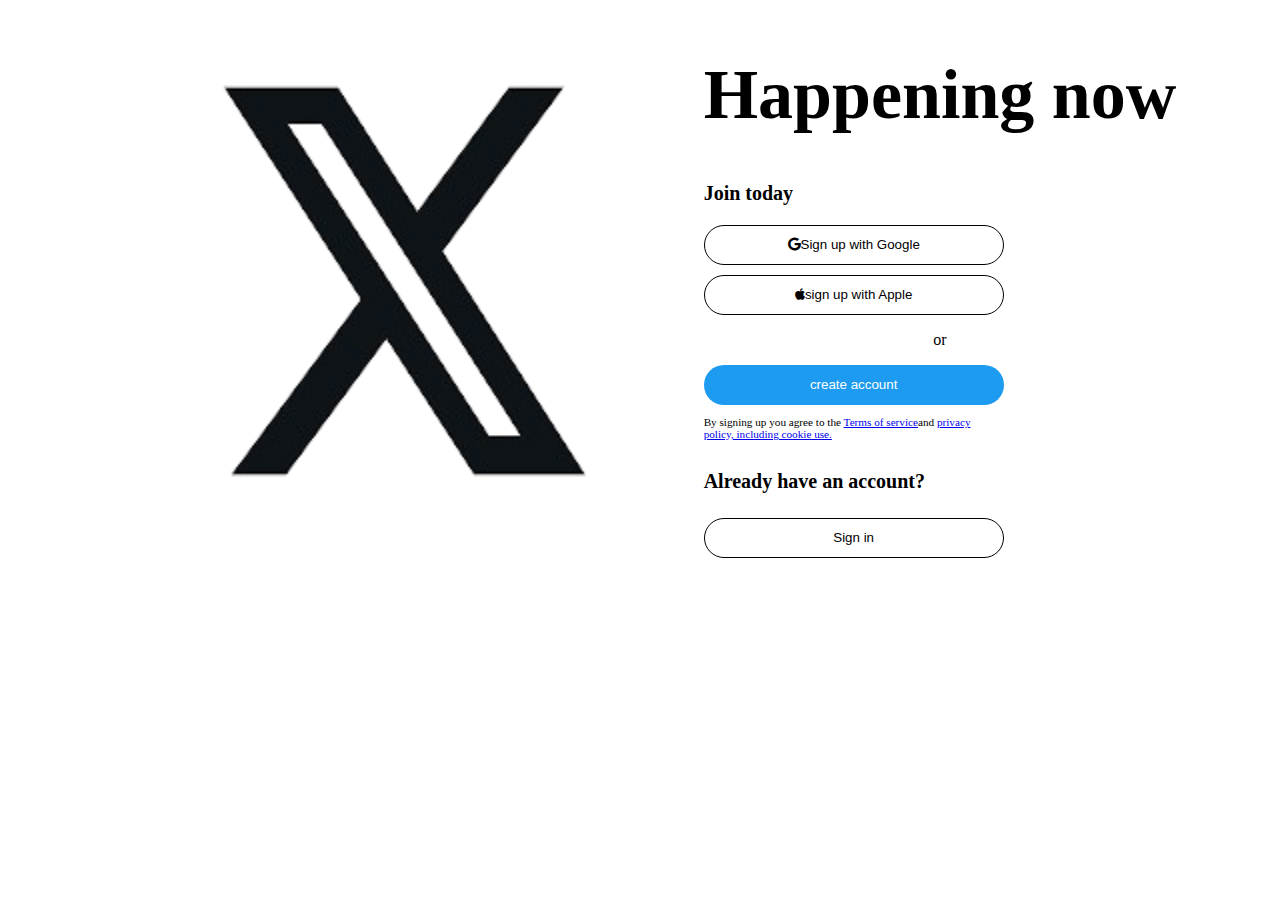
<file: index.html>
<!DOCTYPE html>
<html lang="en">
<head>
    <meta charset="UTF-8">
    <meta name="viewport" content="width=device-width, initial-scale=1.0">
    <title>Document</title>
    <link rel="stylesheet" href="index.css">
    <link rel="stylesheet" href="https://cdnjs.cloudflare.com/ajax/libs/font-awesome/6.4.2/css/all.min.css">
</head>
<body>
    <div class="main">
    <div class="img">
        <img src="./x-removebg-preview.png">
    </div>

    <div class="second">
    <div class="header">
        <h1>Happening now</h1>
    </div>
    <p class="today">Join today</p>
    <div class="btn">
        <button class="btn1"><i class="fa-brands fa-google"></i>Sign up with Google</button>
        <button class="btn1"><i class="fa-brands fa-apple"></i>sign up with Apple</button>
    </div>
    <p class="or">or</p>
    <button class="create">create account</button>
    <p class="privacy">By signing up you agree to the <a href="#">Terms of service</a>and <a href="#">privacy <br>
    policy, including cookie use.</a></p>
    <div class="last">
        <div class="Already">Already have an account?</div>
       <button class="login">Sign in </button>
    </div>
    </div>
</div>
</body>
</html>
</file>
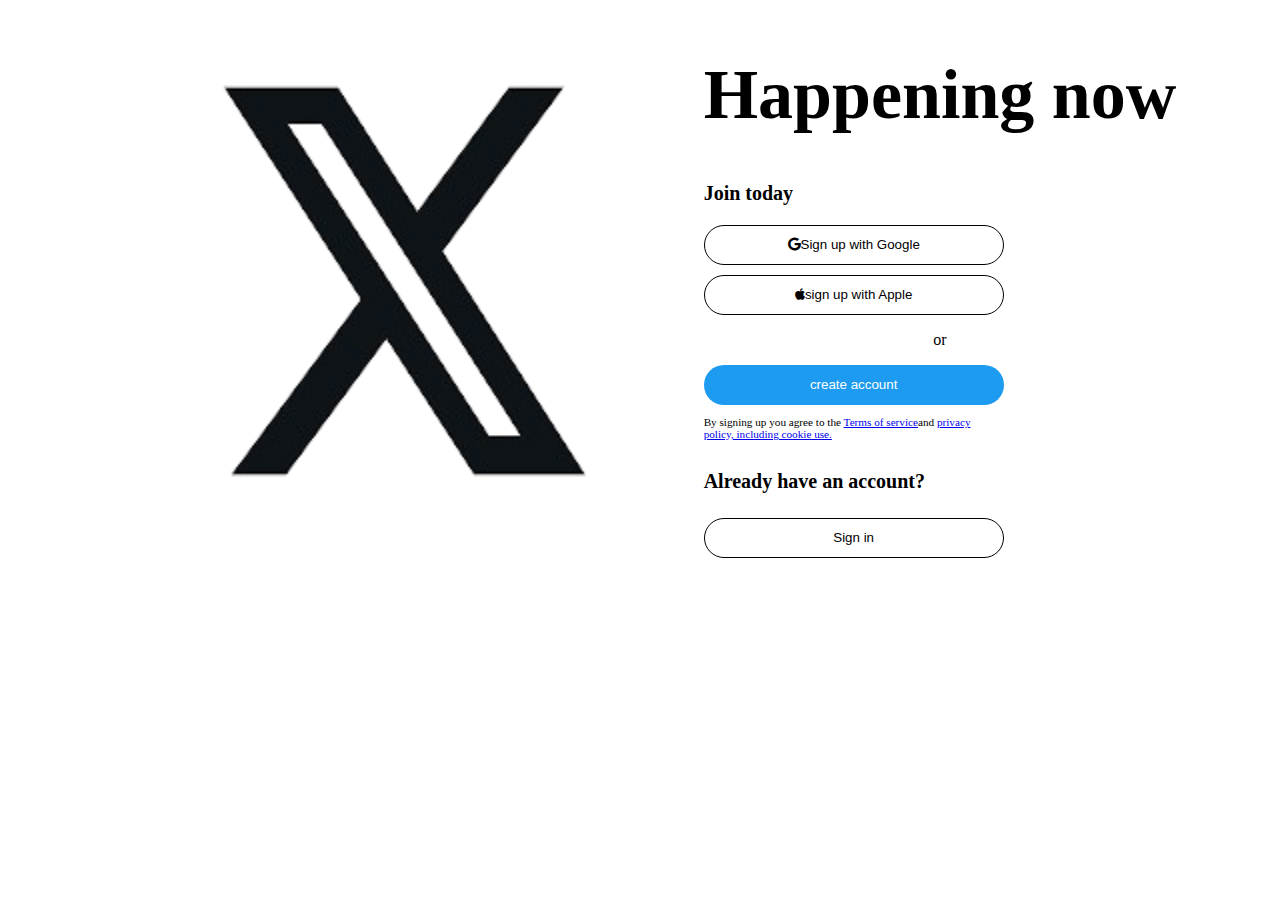
<file: twitter.html>
<!DOCTYPE html>
<html lang="en">
<head>
    <meta charset="UTF-8">
    <meta name="viewport" content="width=device-width, initial-scale=1.0">
    <title>Document</title>
    <link rel="stylesheet" href="twitter.css">
    <link rel="stylesheet" href="https://cdnjs.cloudflare.com/ajax/libs/font-awesome/6.4.2/css/all.min.css">
</head>
<body>
    <div class="main">
    <div class="img">
        <img src="./x-removebg-preview.png">
    </div>

    <div class="second">
    <div class="header">
        <h1>Happening now</h1>
    </div>
    <p class="today">Join today</p>
    <div class="btn">
        <button class="btn1"><i class="fa-brands fa-google"></i>Sign up with Google</button>
        <button class="btn1"><i class="fa-brands fa-apple"></i>sign up with Apple</button>
    </div>
    <p class="or">or</p>
    <button class="create">create account</button>
    <p class="privacy">By signing up you agree to the <a href="#">Terms of service</a>and <a href="#">privacy <br>
    policy, including cookie use.</a></p>
    <div class="last">
        <div class="Already">Already have an account?</div>
       <button class="login">Sign in </button>
    </div>
    </div>
</div>
</body>
</html>
</file>
<file: index.css>
/* * {
    margin: 0;
    padding: 0;   
} */
.img img {
    height: 400px;
    width: 600px;
   
}
.main {
    display: flex;
    justify-content: center;
    align-items: center;
}
.header {
    font-size: 35px;
    font-weight: bolder;
}
.today {
    font-size: 20px;
    font-family: Georgia, 'Times New Roman', Times, serif;
    font-weight: bolder;
}
.btn {
    display: flex;
    flex-direction: column;
    gap: 10px;
    width: 300px;
}
.btn1 {
    height: 40px;
    border-radius: 20px;
    background: transparent;
    border: 1px solid;
    cursor: pointer;
}
.or {
    text-align: center;
}
.create {
    height: 40px;
    border-radius: 20px;
    background: #1d9bf0;
    border: none;
    width: 300px;
    color: white;
    cursor: pointer;
}
.privacy {
    font-size: 0.7rem;
}
.Already {
    font-size: 20px;
    font-family: Georgia, 'Times New Roman', Times, serif;
    font-weight: bolder; 
    margin-top: 30px; 
}
.login {
    height: 40px;
    border-radius: 20px;
    background: transparent;
    border: none;
    width: 300px;
    color: black; 
    border: 1px solid;
    margin-top: 25px;
    cursor: pointer;
}

@media only screen and (max-width: 414px) {
    .img img {
        height: auto;
        width: 50%;
        max-width: 50%;
    }

    .main {
        padding: 10px;
        display: block;
    }

    .btn, .create, .login {
        width: 100%;
    }
}
</file>
<file: twitter.css>
/* * {
    margin: 0;
    padding: 0;   
} */
.img img {
    height: 400px;
    width: 600px;
   
}
.main {
    display: flex;
    justify-content: center;
    align-items: center;
}
.header {
    font-size: 35px;
    font-weight: bolder;
}
.today {
    font-size: 20px;
    font-family: Georgia, 'Times New Roman', Times, serif;
    font-weight: bolder;
}
.btn {
    display: flex;
    flex-direction: column;
    gap: 10px;
    width: 300px;
}
.btn1 {
    height: 40px;
    border-radius: 20px;
    background: transparent;
    border: 1px solid;
    cursor: pointer;
}
.or {
    text-align: center;
}
.create {
    height: 40px;
    border-radius: 20px;
    background: #1d9bf0;
    border: none;
    width: 300px;
    color: white;
    cursor: pointer;
}
.privacy {
    font-size: 0.7rem;
}
.Already {
    font-size: 20px;
    font-family: Georgia, 'Times New Roman', Times, serif;
    font-weight: bolder; 
    margin-top: 30px; 
}
.login {
    height: 40px;
    border-radius: 20px;
    background: transparent;
    border: none;
    width: 300px;
    color: black; 
    border: 1px solid;
    margin-top: 25px;
    cursor: pointer;
}

@media only screen and (max-width: 414px) {
    .img img {
        height: auto;
        width: 50%;
        max-width: 50%;
    }

    .main {
        padding: 10px;
        display: block;
    }

    .btn, .create, .login {
        width: 100%;
    }
}
</file>
